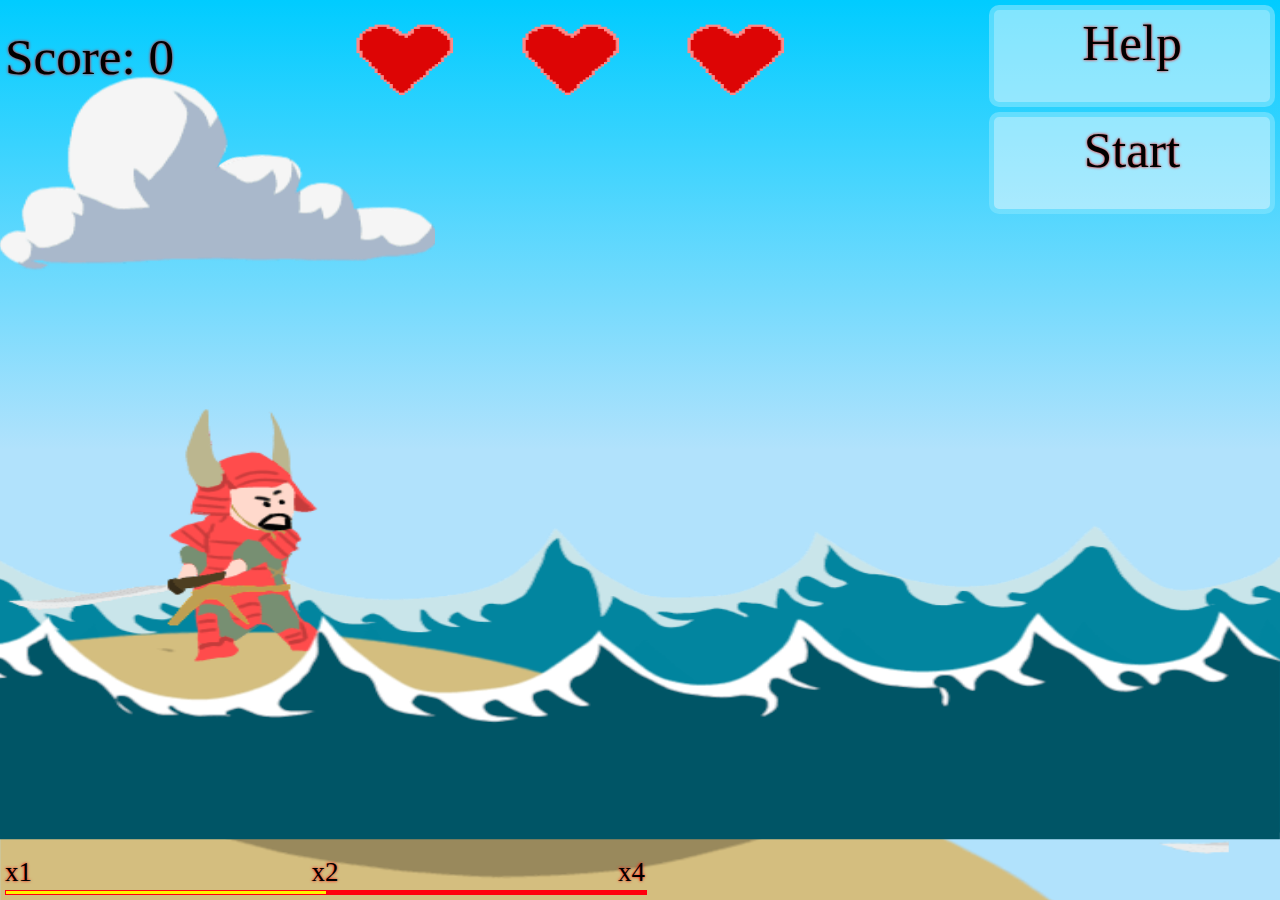
<file: index.html>
<!doctype html>
<html>

<head>
    <meta charset="utf-8">
    <title>Minigame</title>
    <link rel="stylesheet" href="spritestyle.css">
    <link rel="stylesheet" href="style.css">
</head>

<body>
    <div id="game-window">

    </div>
    <div id="sprites">
        <div id="waves-back" class="sprite waves-back"></div>
        <div id="land" class="sprite land"></div>
        <div id="cloud2" class="sprite cloud"></div>
        <div id="cloud" class="sprite cloud"></div>
        <div id="man" class="sprite man-standing">
            <div id="man_hitbox" class="hitbox"></div>
            <div id="man_hurtbox" class="hurtbox"></div>
        </div>
        <div id="whale-container">
            <div id="whale" class="sprite whale"></div>
            <div id="whale_hitbox"></div>
            <div id="small-water" class="sprite small-water"></div>
            <div id="big-water" class="sprite big-water"></div>
        </div>
        <div id="seagull" class="sprite seagull">
            <div id="seagull_hitbox"></div>
        </div>
        <div id="bitcoin" class="sprite bitcoin">
            <div id="bitcoin_hitbox"></div>
        </div>
        <div id="broken-bitcoin" class="sprite bitcoin-broken"></div>
        <div id="waves-front" class="sprite waves-front"></div>
    </div>
    <div id="UI">
        <div id="top-bar">
            <div id="score">Score: 0</div>
            <div id="heart-container">
                <div id="heart" class="sprite heart"></div>
                <div id="heart" class="sprite heart"></div>
                <div id="heart" class="sprite heart"></div>
            </div>
            <div class="button" id="help-button">Help</div>
        </div>
        <div id="multiplier-text">
            <div class="unlocked" id="x1">x1</div>
            <div id="x2">x2</div>
            <div id="x4">x4</div>
        </div>
        <div id="multiplier">
            <div id="multiplier-bar"></div>
        </div>
        <div id="touch-controls">
            <div class="touch_control hidden" id="jump">JUMP[W]</div>
            <div class="touch_control hidden" id="duck">DUCK[S]</div>
            <div class="touch_control hidden" id="slash">SLASH[D]</div>
        </div>
        <div id="notification-bar">
            <div id="notification"></div>
            <div class="button" id="start-button">Start</div>
            <div class="button" id="restart-button">Restart</div>
        </div>
    </div>
    <script src="script.js"></script>
</body>

</html>
</file>
<file: spritestyle.css>
.sprite {
    background-image: url("spritesheet.png");
    background-size: 220vw 220vh;
    scale: 1 0.70;
}

#controls {
    display: flex;
    flex-direction: row;
}

.control {
    padding: 3px;
    border: blue 1px solid;
    margin: 3px;
}

#test {
    background-position: 0% 0%;
    width: 0%;
    height: 0%;
}

#sprites {
    height: 100vh;
    width: 100vw;
    position: fixed;
    top: 0;
    left: 0;
}

.heart {
    width: 16%;
    height: 25%;
    background-position: 26% 2%;
}

.whale {
    width: 47%;
    height: 36%;
    background-position: 44.5% 0%;
}

.big-water {
    width: 12%;
    height: 12%;
    background-position: 60% 2%;
}

.small-water {
    width: 12%;
    height: 12%;
    background-position: 66% 2%;
}

.cloud {
    width: 34%;
    height: 36%;
    background-position: 86% 2%;
}

.seagull {
    width: 20%;
    height: 16%;
    background-position: 26% 28%;
}

.bitcoin {
    width: 12%;
    height: 13%;
    background-position: 52% 26%;
}

.bitcoin-broken {
    width: 12%;
    height: 20%;
    background-position: 67% 27%;
}

.land {
    width: 64%;
    height: 40%;
    background-position: 104% 54%;
}

.man-standing {
    width: 28%;
    height: 43%;
    background-position: 0% 54%;
}

.man-ducking {
    width: 28%;
    height: 43%;
    background-position: 57% 52%;
}

.man-jumping {
    width: 28%;
    height: 43%;
    background-position: 18% 56%;
}

.man-slashing {
    width: 38%;
    height: 43%;
    background-position: 35% 53%;
}

.waves-back {
    width: 100%;
    height: 50%;
    background-position: 4% 96%;
}

.waves-front {
    width: 100%;
    height: 45%;
    background-position: 97% 97%;
}
</file>
<file: style.css>
/* set a variable border color */
:root {
    --border-color: rgba(1, 0, 0, 0);
}


.button:hover {
    background-color: #00ccff7d;
    color: white;
}

#game-window,
#UI {
    height: 100vh;
    width: 100vw;
    font-family: fantasy;
    font-size: 4vw;
    text-shadow: 0px 0px 3px red;
    margin: auto;
    position: fixed;
    top: 0;
    left: 0;
    overflow: hidden;
}

#restart {
    display: none;
}

#gameover {
    text-align: center;
    display: none;
}

#game-window {
    background: linear-gradient(to bottom, #00ccff 0%, #b1e2fc 50%);
}

#man {
    position: absolute;
    bottom: 20%;
    left: -2%;
}

#man-slashing {
    background-image: url("Textures/man_hit.png");
    opacity: 0;
}

#man-jumping {
    background-image: url("Textures/man_jump.png");
    opacity: 0;
}

#man-ducking {
    background-image: url("Textures/man_duck.png");
    opacity: 0;
}

/* flash different hues */
.hurting {
    animation: flash 0.6s linear;
}

@keyframes flash {
    0% {
        filter: hue-rotate(0deg);
    }

    15% {
        filter: hue-rotate(180deg);
    }

    30% {
        filter: hue-rotate(0deg);
    }

    60% {
        filter: hue-rotate(180deg);
    }

    75% {
        filter: hue-rotate(0deg);
    }

    90% {
        filter: hue-rotate(180deg);
    }

    100% {
        filter: hue-rotate(0deg);
    }
}

.hitbox {
    position: absolute;
    top: 15%;
    left: 55%;
    width: 42.5%;
    height: 80%;
    border: 1px solid var(--border-color);
}


.jumping {
    height: 60%;
}

.ducking {
    height: 60%;
    top: 40%;
}

.slashing {
    left: 20%;
    width: 35%;
}

.hurtbox {
    position: absolute;
    top: 50%;
    left: 50%;
    width: 50%;
    height: 15%;
    border: 1px solid var(--border-color);
    display: none;
}

#whale-container {
    width: 100vw;
    height: 100vh;
    position: absolute;
    top: 0;
    left: 110%;
}

#whale_hitbox {
    position: absolute;
    bottom: 12%;
    left: 8%;
    width: 12%;
    height: 16%;
    border: 1px solid var(--border-color);
}

#seagull_hitbox {
    position: absolute;
    top: 20%;
    left: 10%;
    width: 75%;
    height: 40%;
    border: 1px solid var(--border-color);
}

#bitcoin_hitbox {
    position: relative;
    top: 5%;
    left: 5%;
    width: 90%;
    height: 90%;
    border: 1px solid var(--border-color);
}

#land {
    position: absolute;
    bottom: -5%;
    left: 16%;
    scale: 1.5 0.75;

}

#waves-front,
#waves-back {
    position: absolute;
    bottom: 0;
    animation: wavesBack 5s linear infinite;
}

#waves-front {
    animation: wavesFront 3s linear infinite;
}

@keyframes wavesFront {
    0% {
        transform: translateY(22%);
    }

    50% {
        transform: translateY(30%);
    }

    100% {
        transform: translateY(22%);
    }
}





@keyframes wavesBack {
    0% {
        transform: translateY(10%);
    }

    50% {
        transform: translateY(20%);
    }

    100% {
        transform: translateY(10%);
    }
}

#cloud {
    position: absolute;
    top: 0;
    left: 0;
    animation: cloud 15s linear infinite;
}

#cloud2 {
    position: absolute;
    top: 0;
    left: 0;
    scale: 0.5;
    animation: cloud 20s linear infinite;
}

@keyframes cloud {
    0% {
        transform: translateX(200vw);
    }

    100% {
        transform: translateX(-60vw);
    }
}

#whale {
    position: absolute;
    bottom: 2%;
    left: 0%;
}

#big-water {
    position: absolute;
    bottom: 26%;
    left: 12%;
    animation: water1 5s linear infinite;
}

#small-water {
    position: absolute;
    bottom: 26%;
    left: 12%;
    animation: water2 5s linear infinite;
}

@keyframes water1 {
    0% {
        opacity: 0;
    }

    33% {
        opacity: 0;
    }

    66% {
        opacity: 1;
    }
}

@keyframes water2 {
    0% {
        opacity: 0;
    }

    20% {
        opacity: 1;
    }

    33% {
        opacity: 1;
    }

    66% {
        opacity: 0;
    }
}

#seagull {
    position: absolute;
    top: 0%;
    left: 110%;
}

.man-slashing {
    transform: translate(25%, 5%);
}

.man-jumping {
    transform: translateY(-10%);
}

.man-ducking {
    transform: translateY(10%);
}


#bitcoin {
    position: absolute;
    top: 50%;
    left: 110%;
}

#broken-bitcoin {
    position: absolute;
    top: 50%;
    left: 110%;
}

.touch_control {
    position: absolute;
    width: 50%;
    height: 33%;
    background-color: rgba(0, 0, 0, 0.1);
    border: #00ccff55 2px solid;
    display: flex;
    justify-content: center;
    align-items: center;
    left: 0%;
    font-size: 5vw;
}

#jump {
    top: 20%;
    height: 46%;
}

#duck {
    top: 66%;
    height: 34%;
}

#slash {
    top: 20%;
    height: 80%;
    left: 50%;
}

.button {
    padding: 10px;
    line-height: 5vh;
    border-radius: 10px;
    width: 20vw;
    height: 8vw;
    max-height: 8vh;
    text-align: center;
    background-color: rgba(255, 254, 254, 0.5);
    border: #00ccff55 5px solid;
    z-index: 100;
}

#top-bar,
#notification-bar {
    padding: 5px;
    padding-bottom: 0;
    display: flex;
    justify-content: space-between;
    align-items: center;
}

#restart-button {
    display: none;
}


#heart-container {
    width: 40vw;
    height: 10vw;
    max-height: 10vh;
    display: flex;
    justify-content: center;
    align-items: center;
    gap: 1%;
}

#heart {
    height: 12.5vh;
    width: 12.5vw;
    background-size: 110vw 110vh;
}

#notification {
    text-align: center;
    display: inline;
}

.hidden {
    border: var(--border-color) 1px solid;
    background-color: rgba(0, 0, 0, 0);
    color: rgba(0, 0, 0, 0);
    text-shadow: none;
}

.red {
    color: red;
}

#multiplier {
    position: absolute;
    bottom: 5px;
    left: 5px;
    width: 50%;
    height: 3px;
    border: #ff000d 1px solid;
    background-color: #ff000d;
}

#multiplier-bar {
    position: absolute;
    width: 50%;
    height: 3px;
    background-color: #fff200;
}

#multiplier-text {
    display: flex;
    justify-content: space-between;
    position: absolute;
    bottom: 12px;
    left: 5px;
    width: 50%;
    font-size: 3vh;
}

.unlocked {
    animation: unlocked infinite 0.6s alternate-reverse;
}

@keyframes unlocked {
    0% {
        color: #00ccff;
    }

    50% {
        color: #fff200;
    }

    100% {
        color: #ff1e00;
    }
}
</file>
